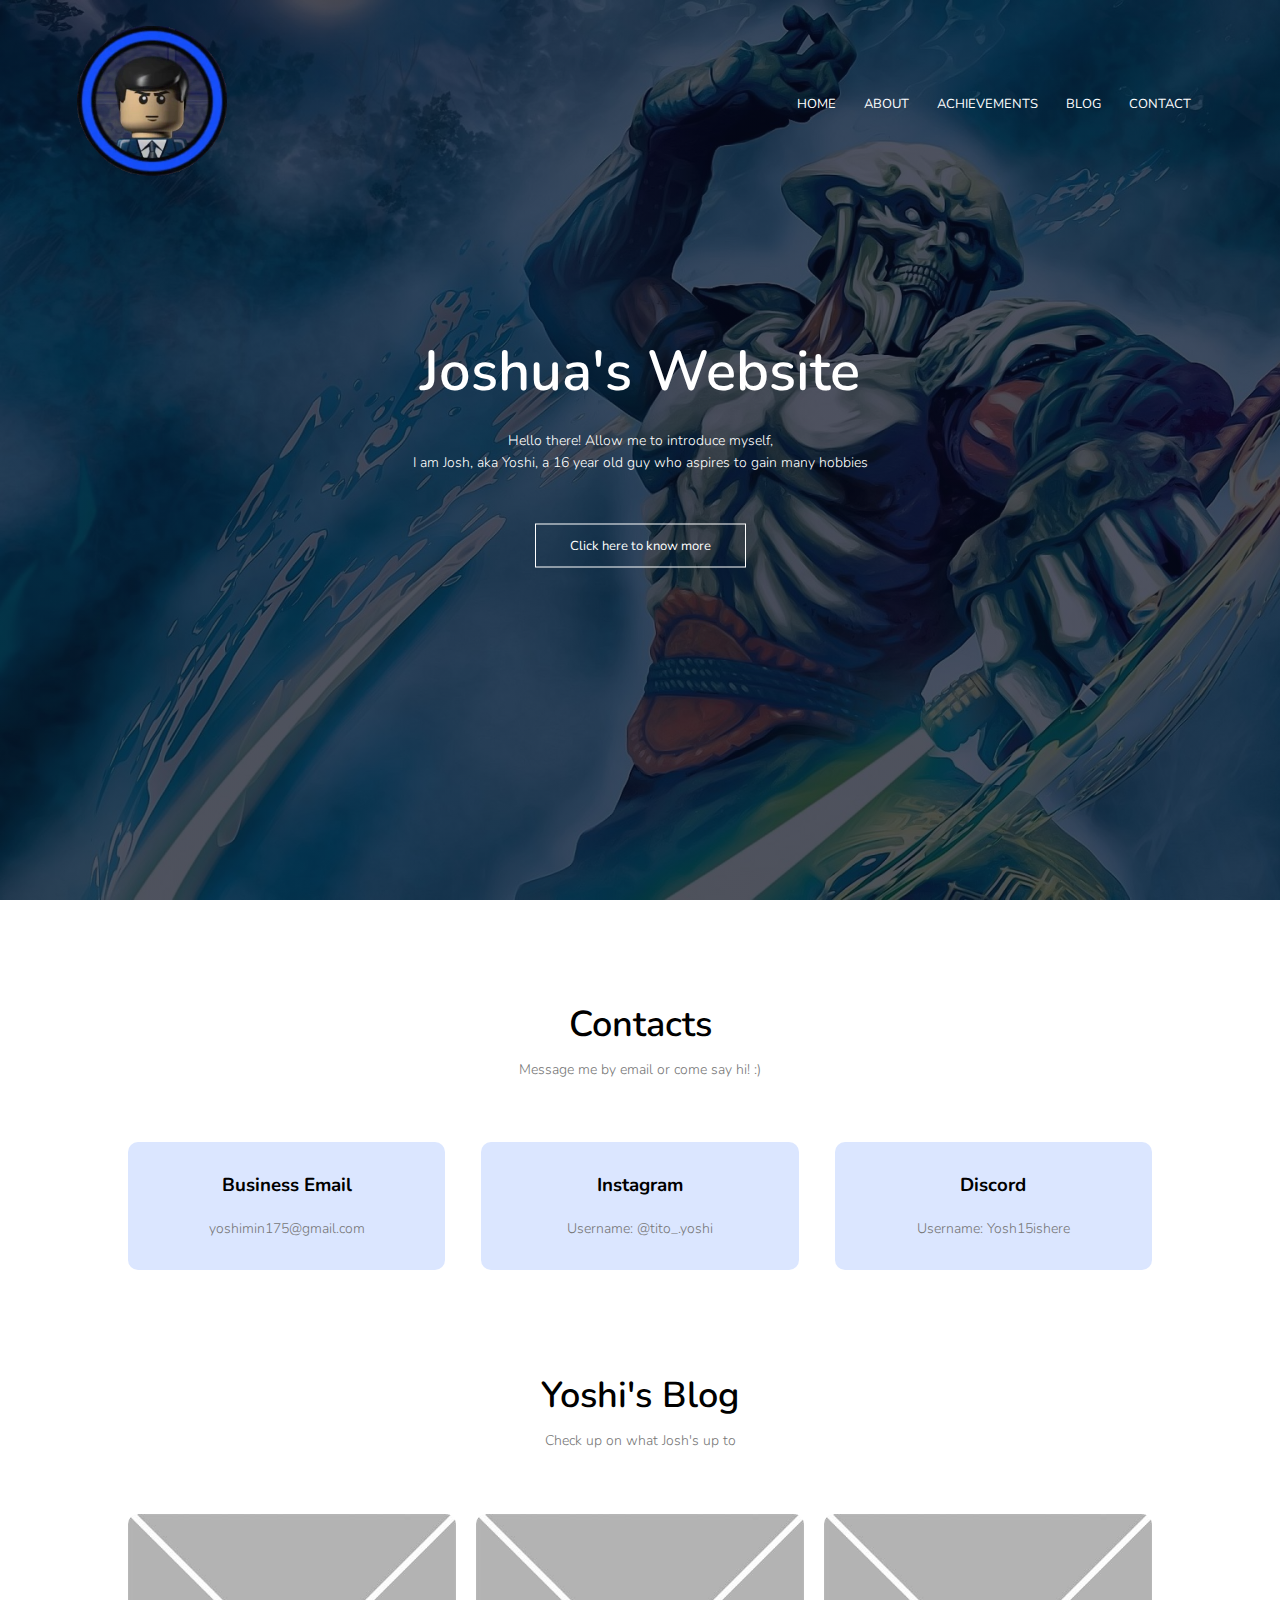
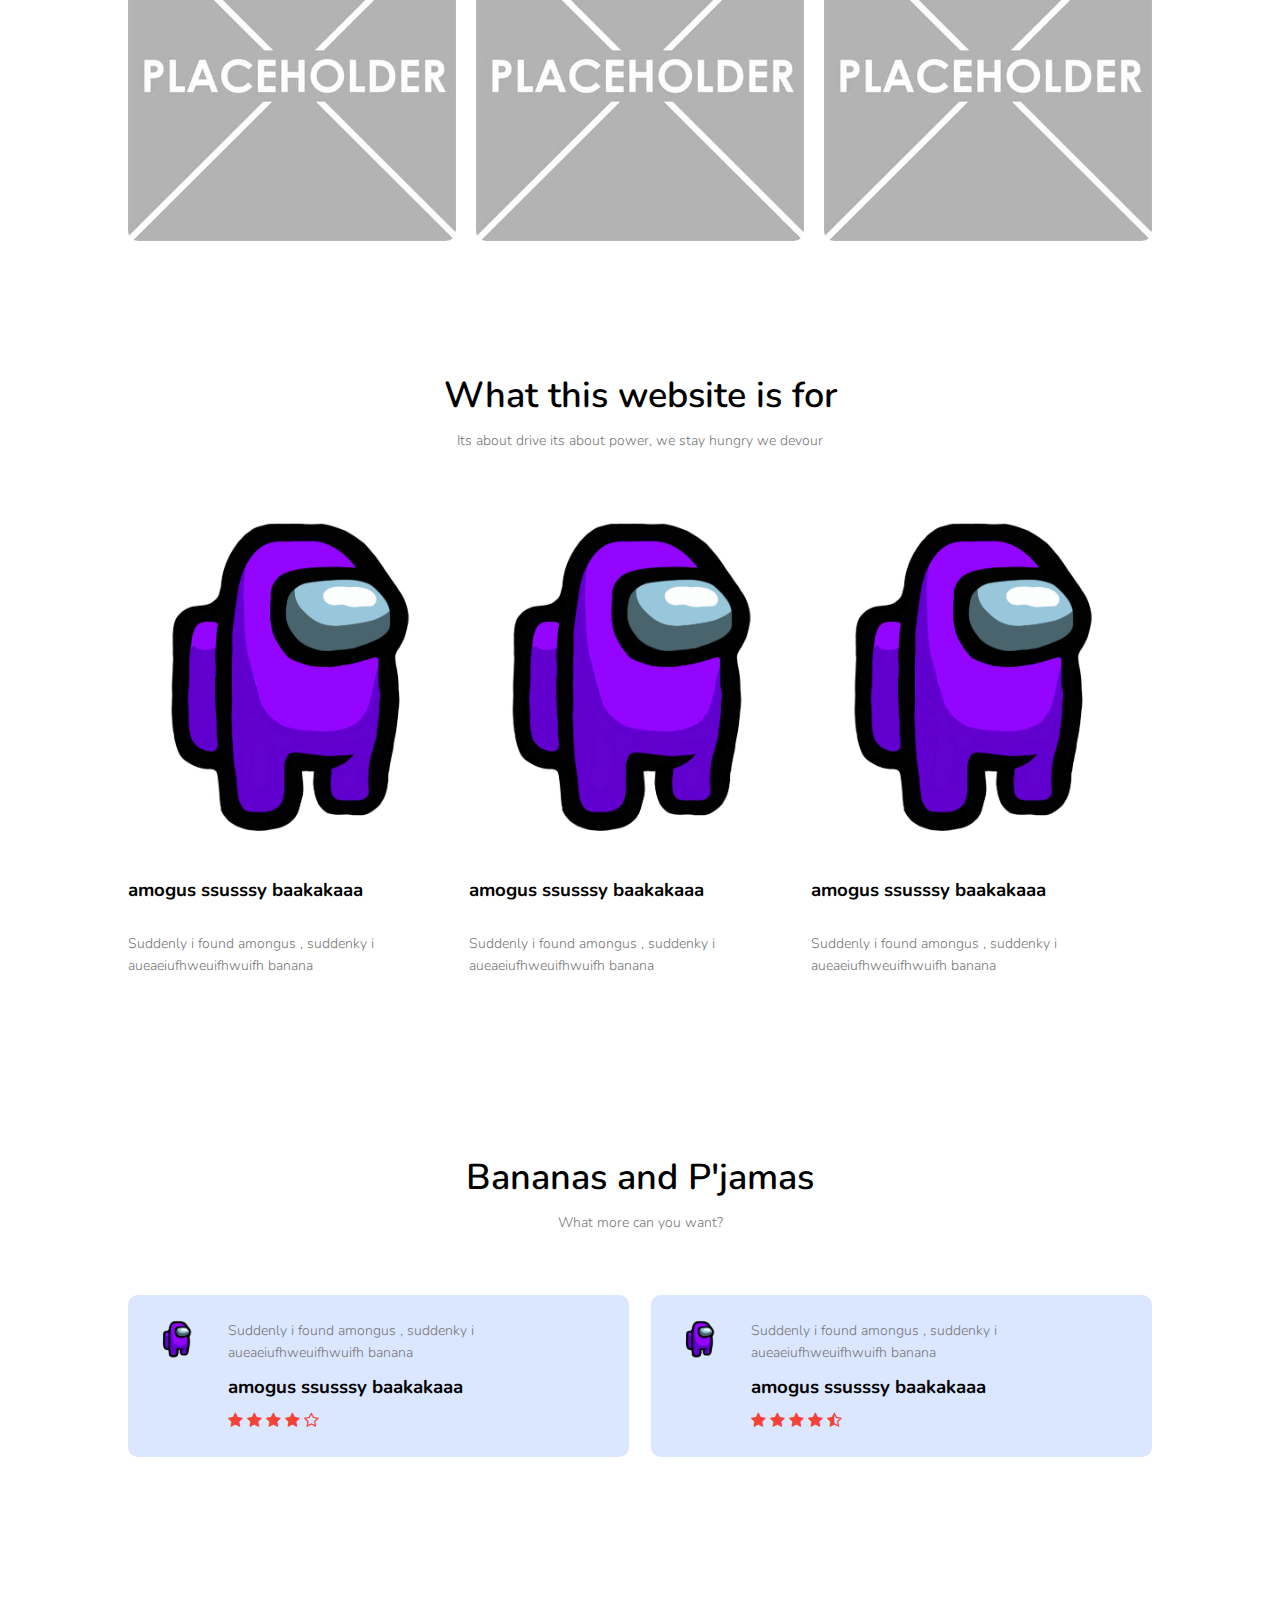
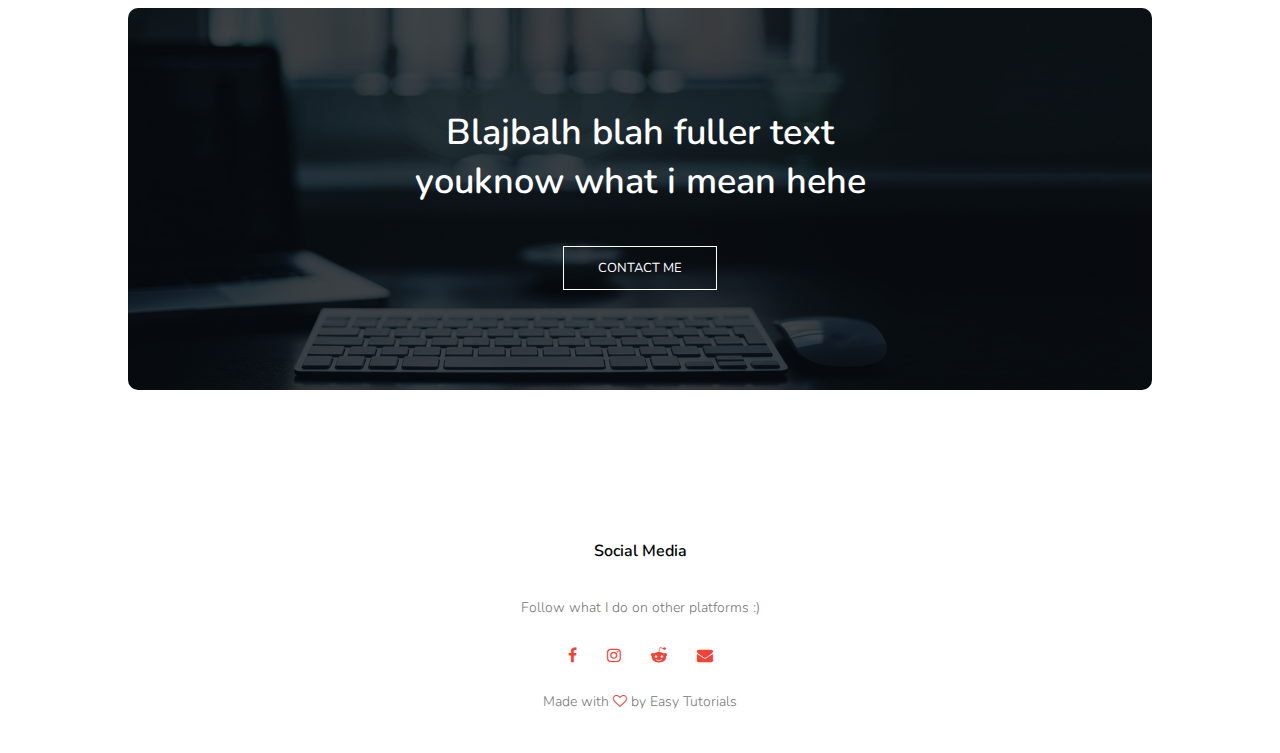
<file: index.html>
<!DOCTYPE html>
<html>
<head>
    <meta name ="viewport" content="with=device-width, initial-scale=1.0">
    <title>Yoshi's Website</title>
    <link rel="stylesheet" href="style.css">
    <link rel="preconnect" href="https://fonts.googleapis.com">
<link rel="preconnect" href="https://fonts.gstatic.com" crossorigin>
<link href="https://fonts.googleapis.com/css2?family=Nunito:wght@200;300;400;600;700&display=swap" rel="stylesheet">
<link rel="stylesheet" href="https://cdnjs.cloudflare.com/ajax/libs/font-awesome/4.7.0/css/font-awesome.css">
</head>
<body>
    <section class="header">
        <nav>
            <a href="index.html"><img src="images/Icon.png"></a>
            <div class="nav-links" id="navLinks">
                <i class="fa fa-times" onclick="hideMenu()"></i>
                <ul>
                    <li><a href="index.html">HOME</a></li>
                    <li><a href="about.html">ABOUT</a></li>
                    <li><a href="achievements.html">ACHIEVEMENTS</a></li>
                    <li><a href="blog.html">BLOG</a></li>
                    <li><a href="contact.html">CONTACT</a></li>
                </ul>
            </div>
            <i class="fa fa-bars" onclick="showMenu()"></i>

        </nav>
<div class="text-box">
    <h1>Joshua's Website</h1>
    <p> Hello there! Allow me to introduce myself,<br>I am Josh, aka Yoshi, a 16 year old guy who aspires to gain many hobbies</p>
    <a href="" class="hero-btn">Click here to know more</a>
</div>
</section>

<!---- Contact ---->

<section class="contact">
    <h1>Contacts</h1>
    <p>Message me by email or come say hi! :)</p>

    <div class="row">
        <div class="contact-col">
            <h3>Business Email</h3>
            <p> yoshimin175@gmail.com</p>
        </div>
        <div class="contact-col">
            <h3>Instagram</h3>
            <p> Username: @tito_.yoshi</p>
        </div>
        <div class="contact-col">
            <h3>Discord</h3>
            <p> Username: Yosh15ishere</p>
        </div>
        

    </div>
</section>

<!-----blogs----->

<section class="blogs">
    <h1>Yoshi's Blog</h1>
    <p>Check up on what Josh's up to</p>

    <div class="row">
        <div class="blogs-col">
            <img src="images/OIP.jpg">
            <div class="layer">
                <h3>SCHOOL</h3>
            </div>
            
        </div>
        <div class="blogs-col">
            <img src="images/OIP.jpg">
            <div class="layer">
                <h3>PROJECTS</h3>
            </div>
            
        </div>
        <div class="blogs-col">
            <img src="images/OIP.jpg">
            <div class="layer">
                <h3>HOBBIES</h3>
            </div>
            
        </div>
    </div>
</section>

<!-----idk right now----->

<section class="about">
    <h1>What this website is for</h1>
    <p> Its about drive its about power, we stay hungry we devour</p>

    <div class="row">
        <div class="about-col">
            <img src="images/among1.png">
            <h3>amogus ssusssy baakakaaa</h3>
            <p>Suddenly i found amongus , suddenky i aueaeiufhweuifhwuifh banana</p>
        </div>
        <div class="about-col">
            <img src="images/among1.png">
            <h3>amogus ssusssy baakakaaa</h3>
            <p>Suddenly i found amongus , suddenky i aueaeiufhweuifhwuifh banana</p>
        </div>
        <div class="about-col">
            <img src="images/among1.png">
            <h3>amogus ssusssy baakakaaa</h3>
            <p>Suddenly i found amongus , suddenky i aueaeiufhweuifhwuifh banana</p>
        </div>
    </div>
</section>

<!--banaenae-->

<section class="banaenae">
    <h1>Bananas and P'jamas</h1>
    <p>What more can you want?</p>

    <div class="row">
        <div class="banaenae-col">
                <img src="images/among1.png">
                <div>
                  <p>Suddenly i found amongus , suddenky i aueaeiufhweuifhwuifh banana</p>
                   <h3>amogus ssusssy baakakaaa</h3>
                   <i class="fa fa-star"></i>
                   <i class="fa fa-star"></i>
                   <i class="fa fa-star"></i>
                   <i class="fa fa-star"></i>
                   <i class="fa fa-star-o"></i>
                </div>
            </div>
            <div class="banaenae-col">
             <img src="images/among1.png">
                <div>
                    <p>Suddenly i found amongus , suddenky i aueaeiufhweuifhwuifh banana</p>
                    <h3>amogus ssusssy baakakaaa</h3>
                    <i class="fa fa-star"></i>
                    <i class="fa fa-star"></i>
                    <i class="fa fa-star"></i>
                    <i class="fa fa-star"></i>
                    <i class="fa fa-star-half-o"></i>
             </div>
          </div>
    </div>
</section>

<!--Contact Me-->

<section class="cta">
    <h1>Blajbalh blah fuller text<br>youknow what i mean hehe</h1>
    <a href="" class="hero-btn">CONTACT ME</a>
    
</section>

<!--Footer-->
<section class="footer">
    <h4>Social Media</h4>
    <p>Follow what I do on other platforms :)</p>
    <div class="icons">
        <i class="fa fa-facebook"></i>
        <i class="fa fa-instagram"></i>
        <i class="fa fa-reddit-alien"></i>
        <i class="fa fa-envelope"></i>
    </div>
    <p>Made with <i class="fa fa-heart-o"></i> by Easy Tutorials</p>
</section>

<!---Javascript for Menu--->
<script>

    var navLinks = document.getElementById("navLinks");

    function showMenu(){
        navLinks.style.right = "0";
    }
    function hideMenu(){
        navLinks.style.right = "-200px";
    }

</script>

</body>
</html>
</file>
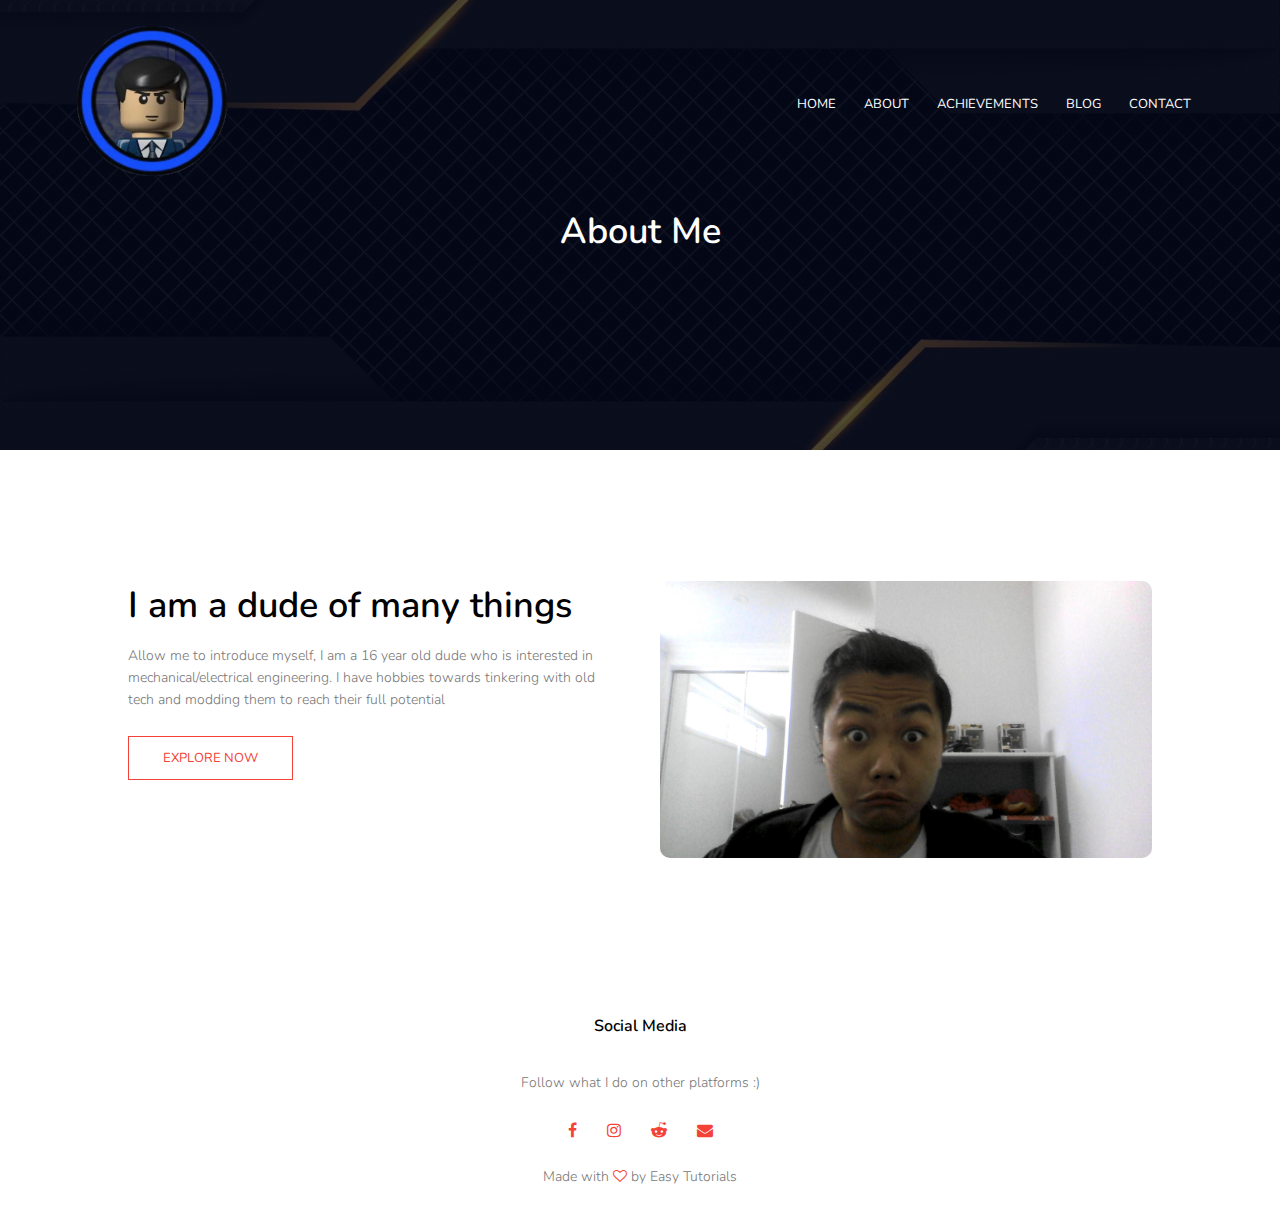
<file: about.html>
<!DOCTYPE html>
<html>
<head>
    <meta name ="viewport" content="with=device-width, initial-scale=1.0">
    <title>Yoshi's Website</title>
    <link rel="stylesheet" href="style.css">
    <link rel="preconnect" href="https://fonts.googleapis.com">
<link rel="preconnect" href="https://fonts.gstatic.com" crossorigin>
<link href="https://fonts.googleapis.com/css2?family=Nunito:wght@200;300;400;600;700&display=swap" rel="stylesheet">
<link rel="stylesheet" href="https://cdnjs.cloudflare.com/ajax/libs/font-awesome/4.7.0/css/font-awesome.css">
</head>
<body>
    <section class="sub-header">
        <nav>
            <a href="index.html"><img src="images/Icon.png"></a>
            <div class="nav-links" id="navLinks">
                <i class="fa fa-times" onclick="hideMenu()"></i>
                <ul>
                    <li><a href="index.html">HOME</a></li>
                    <li><a href="about.html">ABOUT</a></li>
                    <li><a href="achievements.html">ACHIEVEMENTS</a></li>
                    <li><a href="blog.html">BLOG</a></li>
                    <li><a href="contact.html">CONTACT</a></li>
                </ul>
            </div>
            <i class="fa fa-bars" onclick="showMenu()"></i>

        </nav>
        <h1>About Me</h1>
</section>

<!--About Me Content-->

<section class="about-me">

    <div class ="row">
        <div class="about-col">
            <h1>I am a dude of many things</h1>
            <p>Allow me to introduce myself, I am a 16 year old dude who is 
            interested in mechanical/electrical engineering. I have hobbies towards
            tinkering with old tech and modding them to reach their full potential</p>
            <a href="" class="hero-btn red-btn">EXPLORE NOW</a>
        </div>
        <div class="about-col">
            <img src="images/Yo.jpg">
        </div>
    </div>

</section>


<!--Footer-->
<section class="footer">
    <h4>Social Media</h4>
    <p>Follow what I do on other platforms :)</p>
    <div class="icons">
        <i class="fa fa-facebook"></i>
        <i class="fa fa-instagram"></i>
        <i class="fa fa-reddit-alien"></i>
        <i class="fa fa-envelope"></i>
    </div>
    <p>Made with <i class="fa fa-heart-o"></i> by Easy Tutorials</p>
</section>

<!---Javascript for Menu--->
<script>

    var navLinks = document.getElementById("navLinks");

    function showMenu(){
        navLinks.style.right = "0";
    }
    function hideMenu(){
        navLinks.style.right = "-200px";
    }

</script>

</body>
</html>
</file>
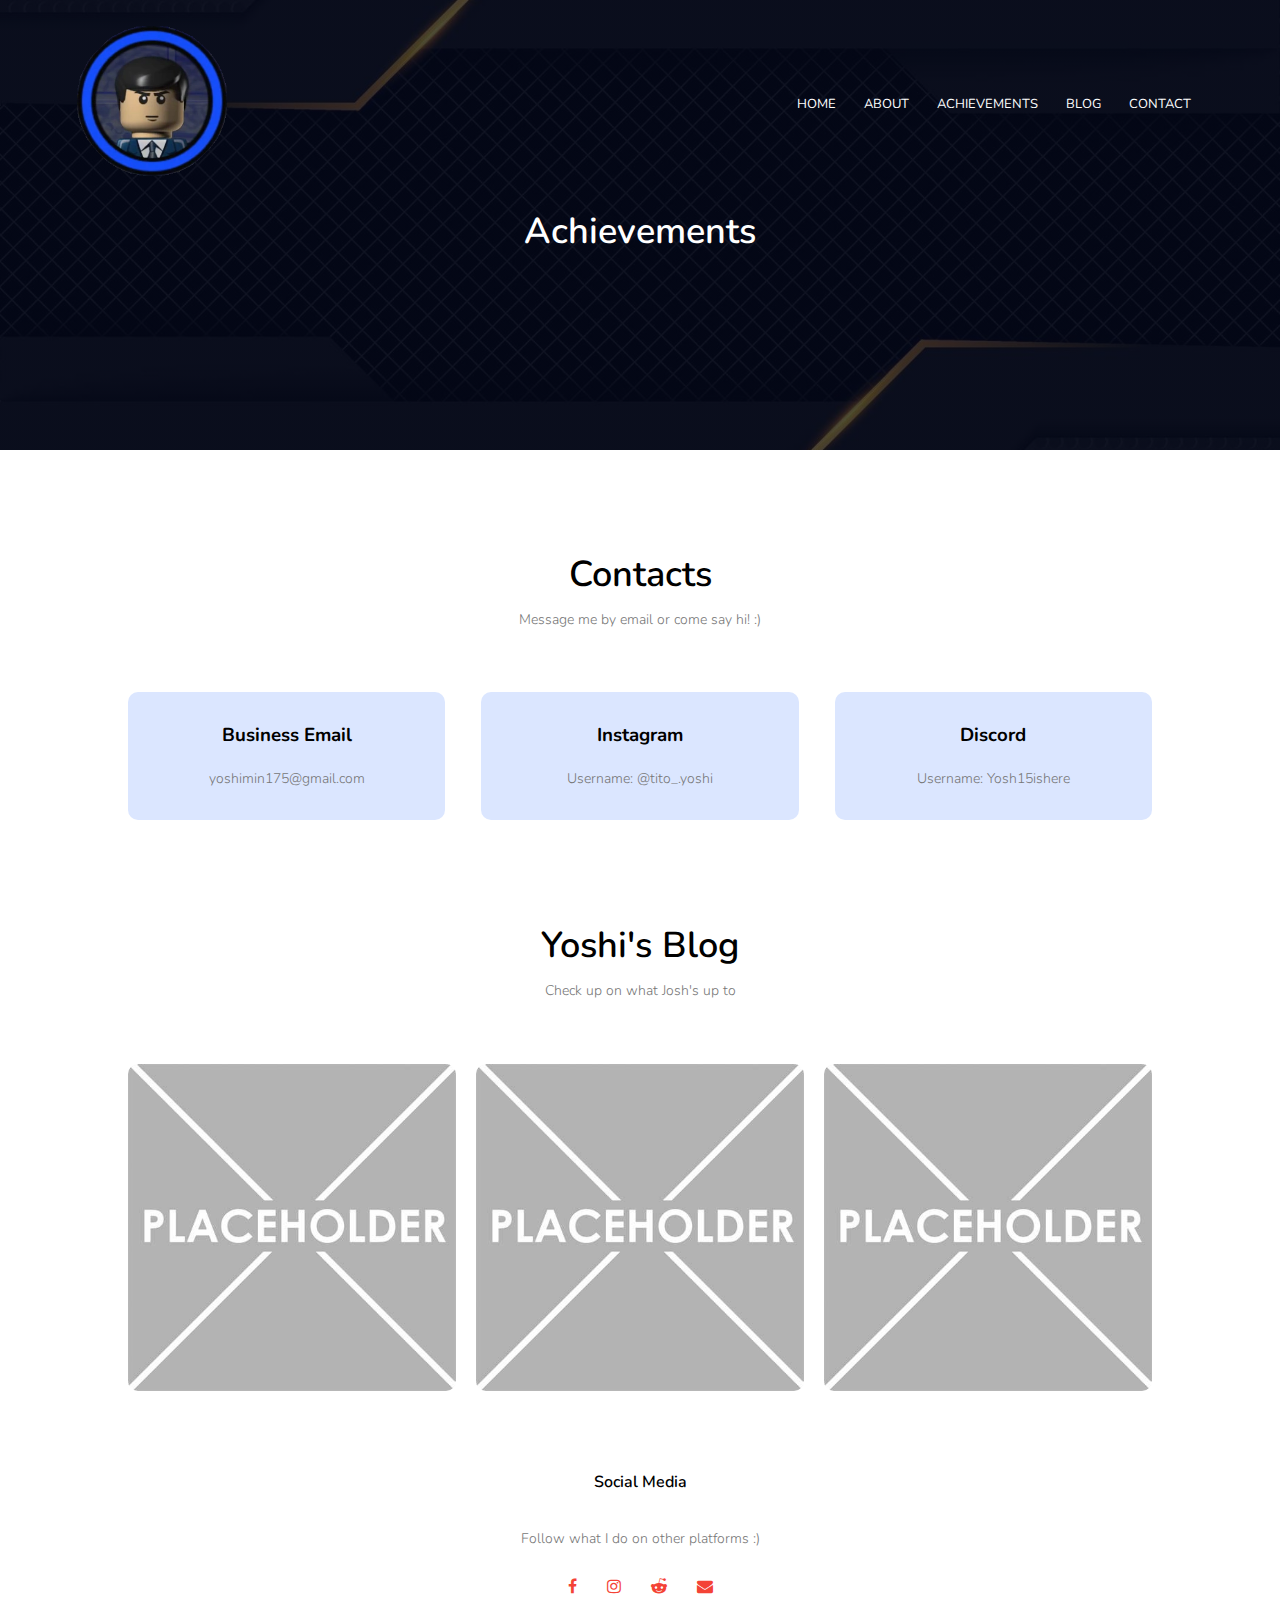
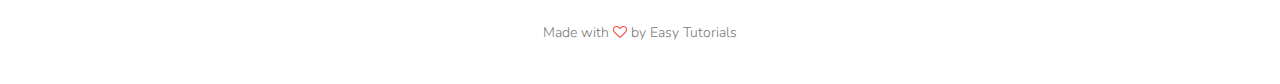
<file: achievements.html>
<!DOCTYPE html>
<html>
<head>
    <meta name ="viewport" content="with=device-width, initial-scale=1.0">
    <title>Yoshi's Website</title>
    <link rel="stylesheet" href="style.css">
    <link rel="preconnect" href="https://fonts.googleapis.com">
<link rel="preconnect" href="https://fonts.gstatic.com" crossorigin>
<link href="https://fonts.googleapis.com/css2?family=Nunito:wght@200;300;400;600;700&display=swap" rel="stylesheet">
<link rel="stylesheet" href="https://cdnjs.cloudflare.com/ajax/libs/font-awesome/4.7.0/css/font-awesome.css">
</head>
<body>
    <section class="sub-header">
        <nav>
            <a href="index.html"><img src="images/Icon.png"></a>
            <div class="nav-links" id="navLinks">
                <i class="fa fa-times" onclick="hideMenu()"></i>
                <ul>
                    <li><a href="index.html">HOME</a></li>
                    <li><a href="about.html">ABOUT</a></li>
                    <li><a href="achievements.html">ACHIEVEMENTS</a></li>
                    <li><a href="blog.html">BLOG</a></li>
                    <li><a href="contact.html">CONTACT</a></li>
                </ul>
            </div>
            <i class="fa fa-bars" onclick="showMenu()"></i>

        </nav>
        <h1>Achievements</h1>
</section>

<!--About Me Content-->

<section class="contact">
    <h1>Contacts</h1>
    <p>Message me by email or come say hi! :)</p>

    <div class="row">
        <div class="contact-col">
            <h3>Business Email</h3>
            <p> yoshimin175@gmail.com</p>
        </div>
        <div class="contact-col">
            <h3>Instagram</h3>
            <p> Username: @tito_.yoshi</p>
        </div>
        <div class="contact-col">
            <h3>Discord</h3>
            <p> Username: Yosh15ishere</p>
        </div>
        

    </div>
</section>

<!-----blogs----->

<section class="blogs">
    <h1>Yoshi's Blog</h1>
    <p>Check up on what Josh's up to</p>

    <div class="row">
        <div class="blogs-col">
            <img src="images/OIP.jpg">
            <div class="layer">
                <h3>SCHOOL</h3>
            </div>
            
        </div>
        <div class="blogs-col">
            <img src="images/OIP.jpg">
            <div class="layer">
                <h3>PROJECTS</h3>
            </div>
            
        </div>
        <div class="blogs-col">
            <img src="images/OIP.jpg">
            <div class="layer">
                <h3>HOBBIES</h3>
            </div>
            
        </div>
    </div>
</section>

<!--Footer-->
<section class="footer">
    <h4>Social Media</h4>
    <p>Follow what I do on other platforms :)</p>
    <div class="icons">
        <i class="fa fa-facebook"></i>
        <i class="fa fa-instagram"></i>
        <i class="fa fa-reddit-alien"></i>
        <i class="fa fa-envelope"></i>
    </div>
    <p>Made with <i class="fa fa-heart-o"></i> by Easy Tutorials</p>
</section>

<!---Javascript for Menu--->
<script>

    var navLinks = document.getElementById("navLinks");

    function showMenu(){
        navLinks.style.right = "0";
    }
    function hideMenu(){
        navLinks.style.right = "-200px";
    }

</script>

</body>
</html>
</file>
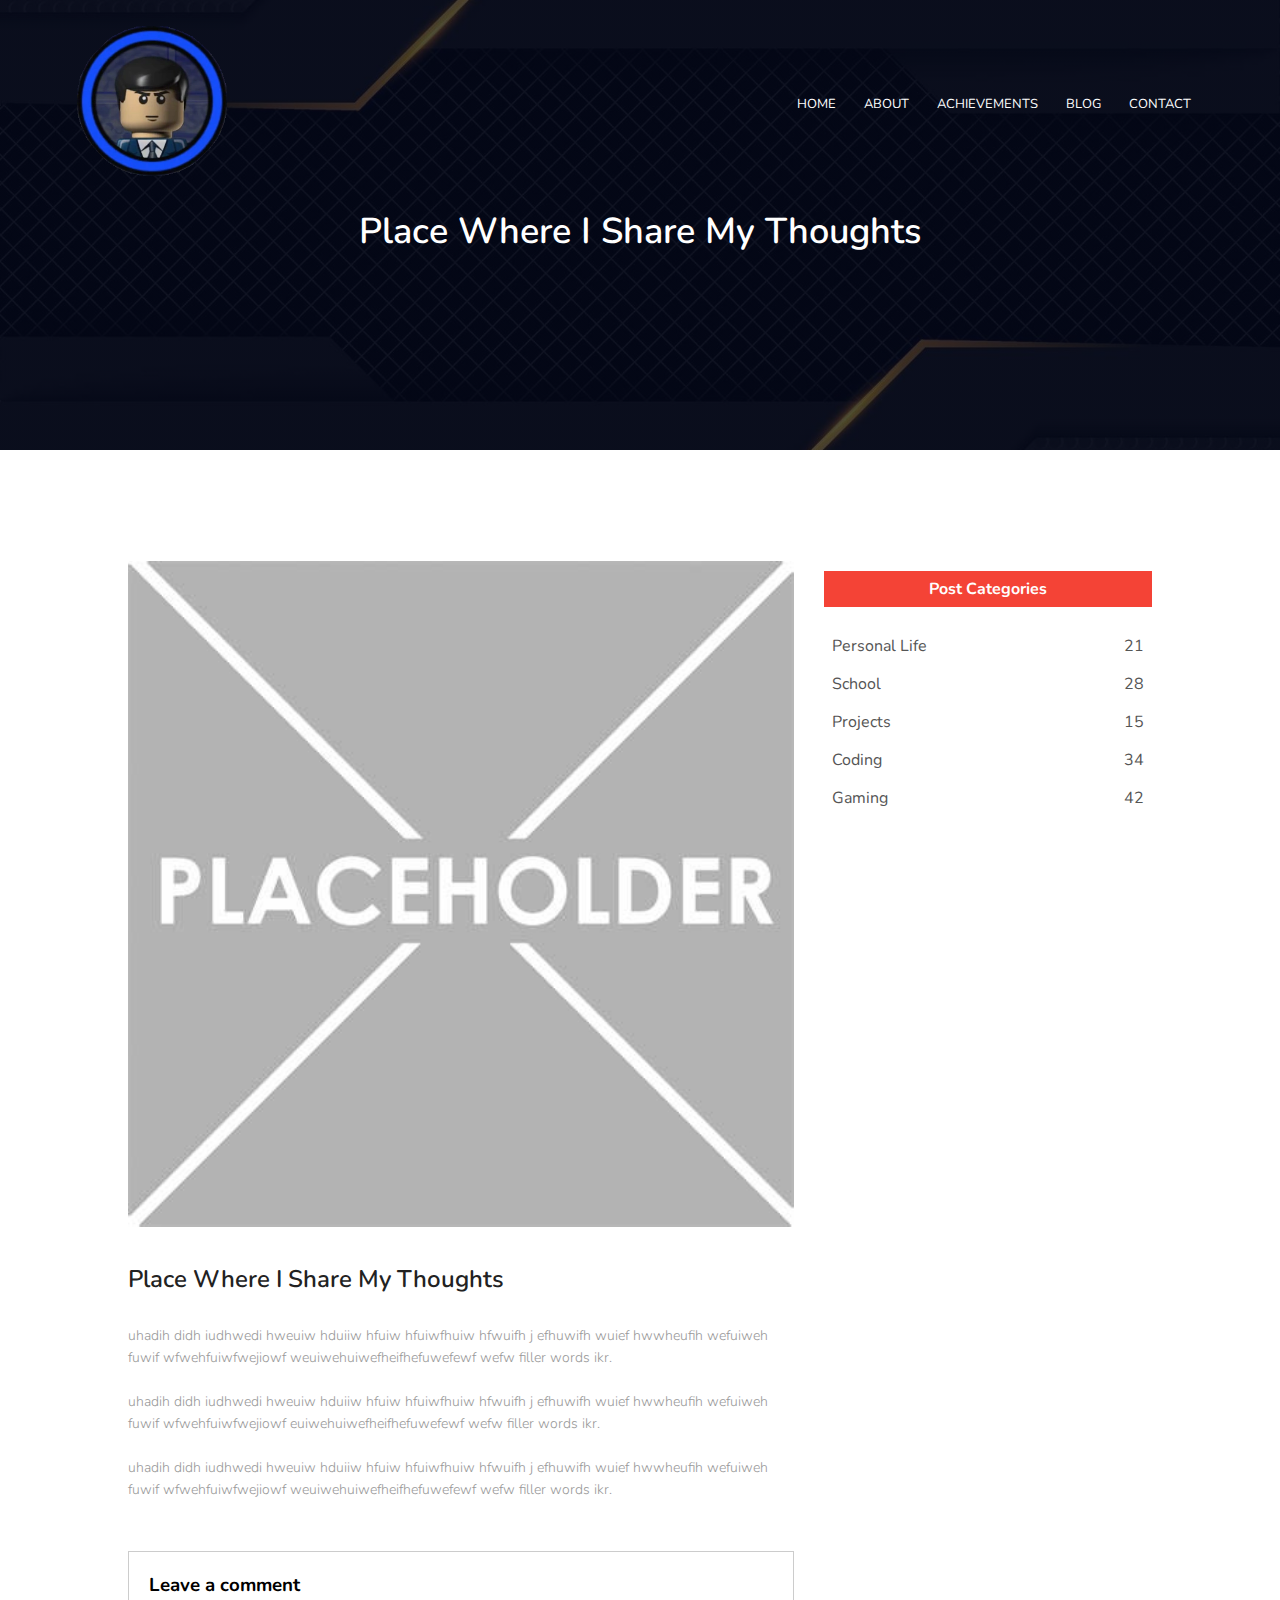
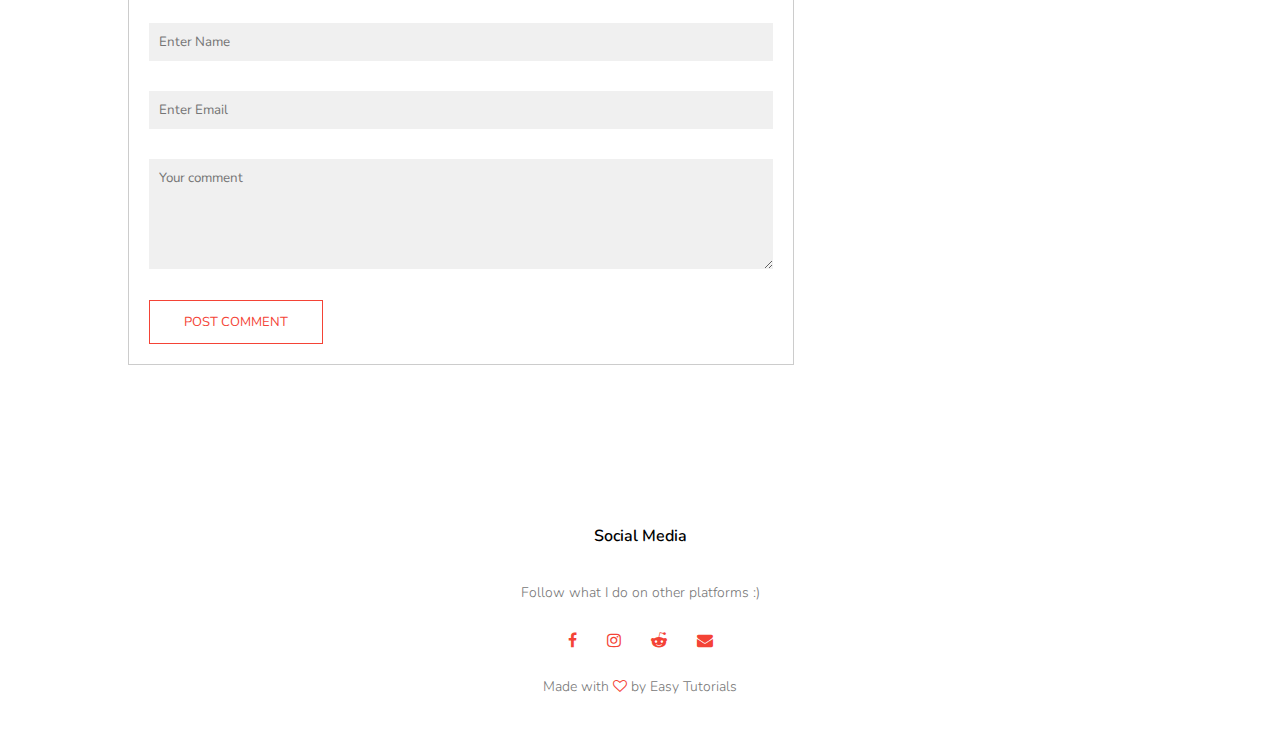
<file: blog.html>
<!DOCTYPE html>
<html>
<head>
    <meta name ="viewport" content="with=device-width, initial-scale=1.0">
    <title>Yoshi's Website</title>
    <link rel="stylesheet" href="style.css">
    <link rel="preconnect" href="https://fonts.googleapis.com">
<link rel="preconnect" href="https://fonts.gstatic.com" crossorigin>
<link href="https://fonts.googleapis.com/css2?family=Nunito:wght@200;300;400;600;700&display=swap" rel="stylesheet">
<link rel="stylesheet" href="https://cdnjs.cloudflare.com/ajax/libs/font-awesome/4.7.0/css/font-awesome.css">
</head>
<body>
    <section class="sub-header">
        <nav>
            <a href="index.html"><img src="images/Icon.png"></a>
            <div class="nav-links" id="navLinks">
                <i class="fa fa-times" onclick="hideMenu()"></i>
                <ul>
                    <li><a href="index.html">HOME</a></li>
                    <li><a href="about.html">ABOUT</a></li>
                    <li><a href="achievements.html">ACHIEVEMENTS</a></li>
                    <li><a href="blog.html">BLOG</a></li>
                    <li><a href="contact.html">CONTACT</a></li>
                </ul>
            </div>
            <i class="fa fa-bars" onclick="showMenu()"></i>

        </nav>
        <h1>Place Where I Share My Thoughts</h1>
</section>

<!--Blog page content-->

<section class="blog-content">
    <div class="row">
        <div class="blog-left">
            <img src="images/OIP.jpg">
            <h2> Place Where I Share My Thoughts</h2>
            <p>uhadih didh iudhwedi hweuiw hduiiw hfuiw hfuiwfhuiw hfwuifh
            j efhuwifh wuief hwwheufih wefuiweh fuwif wfwehfuiwfwejiowf
            weuiwehuiwefheifhefuwefewf
            wefw filler words ikr.</p>
            <br>
            <p>uhadih didh iudhwedi hweuiw hduiiw hfuiw hfuiwfhuiw hfwuifh
            j efhuwifh wuief hwwheufih wefuiweh fuwif wfwehfuiwfwejiowf
            euiwehuiwefheifhefuwefewf
            wefw filler words ikr.</p>
            <br>
            <p>uhadih didh iudhwedi hweuiw hduiiw hfuiw hfuiwfhuiw hfwuifh
            j efhuwifh wuief hwwheufih wefuiweh fuwif wfwehfuiwfwejiowf
            weuiwehuiwefheifhefuwefewf
            wefw filler words ikr.</p>

            <div class="comment-box">

                <h3>Leave a comment</h3>

                <form class="comment-form">
                    <input type="text" placeholder="Enter Name">
                    <input type="email" placeholder="Enter Email">
                    <textarea rows="5" placeholder="Your comment"></textarea>
                    <button type="submit" class="hero-btn red-btn">POST COMMENT</button>
                </form>
            </div>

        </div>
        <div class="blog-right">
            <h3>Post Categories</h3>
            <div>
                <span>Personal Life</span>
                <span>21</span>
            </div>
            <div>
                <span>School</span>
                <span>28</span>
            </div>
            <div>
                <span>Projects</span>
                <span>15</span>
            </div>
            <div>
                <span>Coding</span>
                <span>34</span>
            </div>
            <div>
                <span>Gaming</span>
                <span>42</span>
            </div>
        </div>
    </div>
</section>

<!--Footer-->
<section class="footer">
    <h4>Social Media</h4>
    <p>Follow what I do on other platforms :)</p>
    <div class="icons">
        <i class="fa fa-facebook"></i>
        <i class="fa fa-instagram"></i>
        <i class="fa fa-reddit-alien"></i>
        <i class="fa fa-envelope"></i>
    </div>
    <p>Made with <i class="fa fa-heart-o"></i> by Easy Tutorials</p>
</section>

<!---Javascript for Menu--->
<script>

    var navLinks = document.getElementById("navLinks");

    function showMenu(){
        navLinks.style.right = "0";
    }
    function hideMenu(){
        navLinks.style.right = "-200px";
    }

</script>

</body>
</html>
</file>
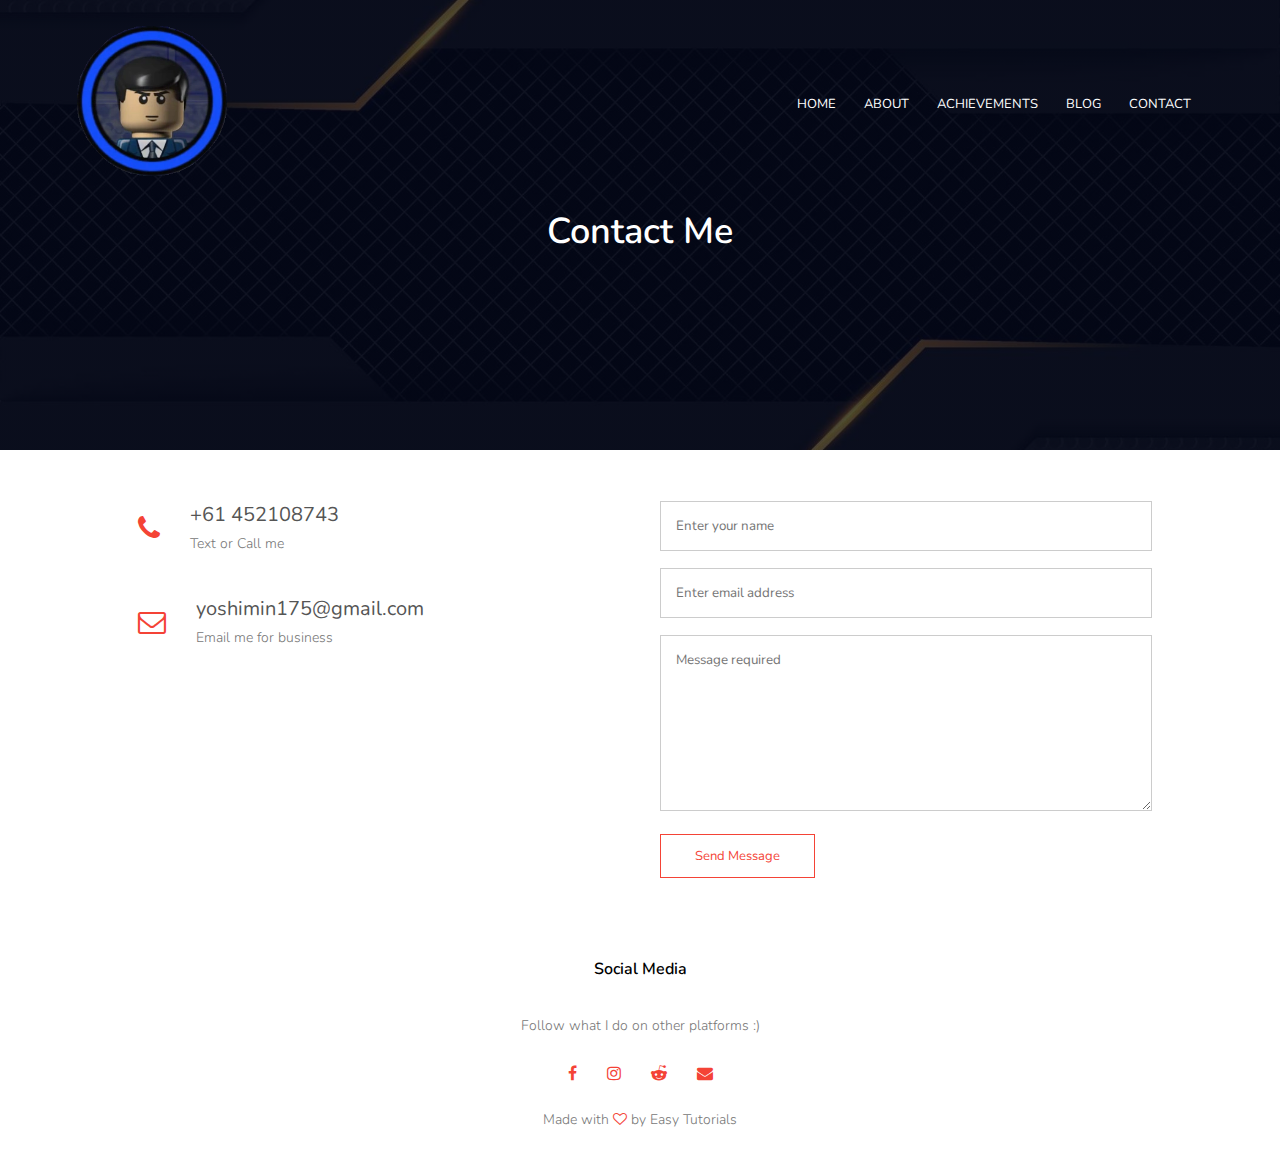
<file: contact.html>
<!DOCTYPE html>
<html>
<head>
    <meta name ="viewport" content="with=device-width, initial-scale=1.0">
    <title>Yoshi's Website</title>
    <link rel="stylesheet" href="style.css">
    <link rel="preconnect" href="https://fonts.googleapis.com">
<link rel="preconnect" href="https://fonts.gstatic.com" crossorigin>
<link href="https://fonts.googleapis.com/css2?family=Nunito:wght@200;300;400;600;700&display=swap" rel="stylesheet">
<link rel="stylesheet" href="https://cdnjs.cloudflare.com/ajax/libs/font-awesome/4.7.0/css/font-awesome.css">
</head>
<body>
    <section class="sub-header">
        <nav>
            <a href="index.html"><img src="images/Icon.png"></a>
            <div class="nav-links" id="navLinks">
                <i class="fa fa-times" onclick="hideMenu()"></i>
                <ul>
                    <li><a href="index.html">HOME</a></li>
                    <li><a href="about.html">ABOUT</a></li>
                    <li><a href="achievements.html">ACHIEVEMENTS</a></li>
                    <li><a href="blog.html">BLOG</a></li>
                    <li><a href="contact.html">CONTACT</a></li>
                </ul>
            </div>
            <i class="fa fa-bars" onclick="showMenu()"></i>

        </nav>
        <h1>Contact Me</h1>
</section>

<!--Contact Me-->

<section class="contacts-me">

    <div class="row">
        <div class="contacts-col">
            <div>
                <i class="fa fa-phone"></i>
                <span>
                    <h5>+61 452108743</h5>
                    <p>Text or Call me</p>
                </span>
            </div>
            <div>
                <i class="fa fa-envelope-o"></i>
                <span>
                    <h5>yoshimin175@gmail.com</h5>
                    <p>Email me for business</p>
                </span>
            </div>
        </div>
<div class="contacts-col">

        <form action="form-handler.php" method="post">
            <input type="text" name="name" placeholder="Enter your name" required>
            <input type="email" name="email" placeholder="Enter email address" required>
            <textarea rows="8" name="message" placeholder="Message required"></textarea>
            <button type="submit" class="hero-btn red-btn">Send Message</button>
        </form>
    </div>
    </div>
</section>

<!--Footer-->
<section class="footer">
    <h4>Social Media</h4>
    <p>Follow what I do on other platforms :)</p>
    <div class="icons">
        <i class="fa fa-facebook"></i>
        <i class="fa fa-instagram"></i>
        <i class="fa fa-reddit-alien"></i>
        <i class="fa fa-envelope"></i>
    </div>
    <p>Made with <i class="fa fa-heart-o"></i> by Easy Tutorials</p>
</section>

<!---Javascript for Menu--->
<script>

    var navLinks = document.getElementById("navLinks");

    function showMenu(){
        navLinks.style.right = "0";
    }
    function hideMenu(){
        navLinks.style.right = "-200px";
    }

</script>

</body>
</html>
</file>
<file: style.css>
* {
    margin: 0;
    padding: 0;
    font-family: 'Nunito', sans-serif;
}

.header {
    min-height: 100vh;
    width: 100%;
    background-image: linear-gradient(rgba(4, 9, 30, 0.7), rgba(4, 9, 30, 0.7)), url(images/Yoshi.png);
    background-position: center;
    background-size: cover;
    position: relative;
}
nav{
    display: flex;
    padding: 2% 6%;
    justify-content: space-between;
    align-items: center;
}
nav img{
    width: 150px;
}
.nav-links{
    flex: 1;
    text-align: right;
}
.nav-links ul li{
    list-style: none;
    display: inline-block;
    padding: 8px 12px;
    position: relative;
}
.nav-links ul li a{
    color: #fff;
    text-decoration: none;
    font-size: 13px;
}
.nav-links ul li::after{
    content: '';
    width: 0%;
    height: 2px;
    background-color: #f44336;
    display: block;
    margin: auto;
    transition: 0.5s;
}
.nav-links ul li:hover::after{
    width: 100%;
}
.text-box{
    width: 90%;
    color: #fff;
    position: absolute;
    top: 50%;
    left: 50%;
    transform: translate(-50%, -50%);
    text-align: center;
}
.text-box h1{
    font-size: 350%;
}
.text-box p{
    margin: 10px 0 40px;
    font-size: 14px;
    color: #fff;
}
.hero-btn{
    display: inline-block;
    text-decoration: none;
    color: #fff;
    border: 1px solid #fff;
    padding: 12px 34px;
    font-size: 13px;
    background: transparent;
    position: relative;
    cursor: pointer;
}
.hero-btn:hover{
    border: 1px solid #f44336;
    background: #f44336;
    transition: 1s;
}
nav .fa{
    display: none;
}

@media(max-width: 700px){
    .text-box h1{
        font-size: 20px;
    }
    .nav-links ul li{
        display: block;
    }
    .nav-links{
        position: fixed;
        background: #f44336;
        height: 100vh;
        width: 200px;
        top: 0;
        right: -200px;
        text-align: left;
        z-index: 2;
        transition: 0.5s;
    }
    nav .fa{
        display: block;
        color: #fff;
        margin: 10px;
        font-size: 22px;
        cursor: pointer;
    }
    .nav-links ul{
        padding: 30px;
    }
}

/*---- contact ----*/

.contact{
    width: 80%;
    margin: auto;
    text-align: center;
    padding-top: 100px;
}
h1{
    font-size: 36px;
    font-weight: 600;
}

p{
    color: #777;
    font-size: 14px;
    font-weight: 300;
    line-height: 22px;
    padding: 10px;
}

.row{
    margin-top: 5%;
    display: flex;
    justify-content: space-between;
}

.contact-col{
    flex-basis: 31%;
    background: #dbe6ff;
    border-radius: 10px;
    margin-bottom: 5%;
    padding: 20px 12px;
    box-sizing: border-box;

}
h3{
    text-align: center;
    font-size: 600;
    margin: 10px 0;
}
.contact-col:hover{
    box-shadow: 0 0 20px 0px rgba(0,0,0,0.3);
}
@media(max-width: 700px){
    .row{
        flex-direction: column;
    }
}

/*----Blog----*/

.blogs{
    width: 80%;
    margin: auto;
    text-align: center;
    padding-top: 50px;
}
.blogs-col{
    flex-basis: 32%;
    border-radius: 10px;
    margin-bottom: 30px;
    position: relative;
    overflow: hidden;
}
.blogs-col img{
    width: 100%;
    display: block;
}
.layer{
    background: transparent;
    height: 100%;
    width: 100%;
    position: absolute;
    top: 0;
    left: 0;
    transition: 0.5s;
}
.layer:hover{
    background:rgba(226,0,0,0.7);
}
.layer h3{
    width: 100%;
    font-weight: 500;
    color: #fff;
    font-size: 26px;
    bottom: 0;
    left: 50%;
    transform: translateX(-50%);
    position: absolute;
    opacity: 0;
    transition: 0.5s;
}
.layer:hover h3{
    bottom: 49%;
    opacity: 1;
}
/*about*/

.about{
    width: 80%;
    margin: auto;
    text-align: center;
    padding-top: 100px;
}
.about-col{
    flex-basis: 31%;
    border-radius: 10px;
    margin-bottom: 5%;
    text-align: left;
}
.about-col img{
    width: 100%;
    border-radius: 10px;
}
.about-col p{
    padding: 0;
}
.about-col h3{
    margin-top: 16px;
    margin-bottom: 15px;
    text-align: left;
}
/*------Banaenae------*/

.banaenae{
    width: 80%;
    margin: auto;
    padding-top: 100px;
    text-align: center;
}
.banaenae-col{
    flex-basis: 44%;
    border-radius: 10px;
    margin-bottom: 5%;
    text-align: left;
    background: #dbe6ff;
    padding: 25px;
    cursor: pointer;
    display: flex;
}
.banaenae-col img{
    height: 40px;
    margin-left: 5px;
    margin-right: 30px;
    border-radius: 50%;
}
.banaenae-col p{
    padding: 0;
}
.banaenae-col h3{
    text-align: left;
}
.banaenae-col .fa{
    color: #f44336;
}
@media(max-width: 700px){
    .banaenae-col img{
        margin-left: 0;
        margin-right: 15px;

    }
}
/*/call me*/

.cta{
    margin: 100px auto;
    width: 80%;
    background-image: linear-gradient(rgba(0,0,0,0.7),rgba(0,0,0,0.7)),url(images/ban.jpg);
    background-position: center;
    background-size: cover;
    border-radius: 10px;
    text-align: center;
    padding: 100px 0;
}
.cta h1{
    color: #fff;
    margin-bottom: 40px;
    padding: 0;
}
@media(max-width: 700px){
    .cta h1{
        font-size: 24px;
    }
}
/*footer*/

.footer{
    width: 100%;
    text-align: center;
    padding: 30px 0;
}.footer h4{
    margin-bottom: 25px;
    margin-top: 20px;
    font-weight: 600;
}
.icons .fa{
    color: #f44336;
    margin: 0 13px;
    cursor: pointer;
    padding: 18px 0;
}
.fa-heart-o{
    color: #f44336;
}

/*------About me------*/

.sub-header{
    height: 50vh;
    width: 100%;
    background-image: linear-gradient(rgba(4,9,30,0.7),rgba(4,9,30,0.7)),url(images/About.jpg);
    background-position: center;
    background-size: cover;
    text-align: center;
    color: #fff;
}
.sub-header h1{
    margin-top: 0px;
}

.about-me{
    width: 80%;
    margin: auto;
    padding-top: 80px;
    padding-bottom: 50px;
}

.about-col{
    flex-basis: 48%;
    padding: 30px 2;
}
.about-col img{
    width: 100%
}

.about-col h1{
    padding-top: 0;
}
.about-col p{
    padding: 15px 0 25px;
}

.red-btn{
    border: 1px solid #f44336;
    background: transparent;
    color: #f44336;
}

.red-btn:hover{
    color: #fff;
}

/*blog content*/

.blog-content{
    width: 80%;
    margin: auto;
    padding: 60px 0;
}

.blog-left{
    flex-basis: 65%;
}
.blog-left img{
    width: 100%
}
.blog-left h2{
    color: #222;
    font-weight: 600;
    margin: 30px 0;
}
.blog-left p{
    color: #999;
    padding: 0;
}

.blog-right{
    flex-basis: 32%;
}
.blog-right h3{
    background: #f44336;
    color: #fff;
    padding: 7px 0;
    font-size: 16px;
    margin-bottom: 20px;
}
.blog-right div{
    display: flex;
    align-items: center;
    justify-content: space-between;
    color: #555;
    padding: 8px;
    box-sizing: border-box;
}

.comment-box{
    border: 1px solid #ccc;
    margin: 50px 0;
    padding: 10px 20px;
}
.comment-box h3{
    text-align: left;
}
.comment-form input, .comment-form textarea{
    width: 100%;
    padding: 10px;
    margin: 15px 0;
    box-sizing: border-box;
    border: none;
    outline: none;
    background: #f0f0f0;
}

.comment-form button{
    margin: 10px 0;
}

@media(max-width:700px){
    .sub-header h1{
        font-size: 24px;
    }
}

/*Contact Me*/
.contacts-me{
    width: 80%;
    margin: auto;
}

.contacts-col{
    flex-basis: 48%;
    margin-bottom: 30px;
}
.contacts-col div{
    display: flex;
    align-items: center;
    margin-bottom: 40px;
}
.contacts-col div .fa{
    font-size: 28px;
    color: #f44336;
    margin: 10px;
    margin-right: 30px;
}
.contacts-col div p{
    padding: 0;
}
.contacts-col div h5{
    font-size: 20px;
    margin-bottom: 5px;
    color: #555;
    font-weight: 400;
}

.contacts-col input, .contacts-col textarea{
    width: 100%;
    padding: 15px;
    margin-bottom: 17px;
    outline: none;
    border: 1px solid #ccc;
    box-sizing: border-box;
}
</file>
